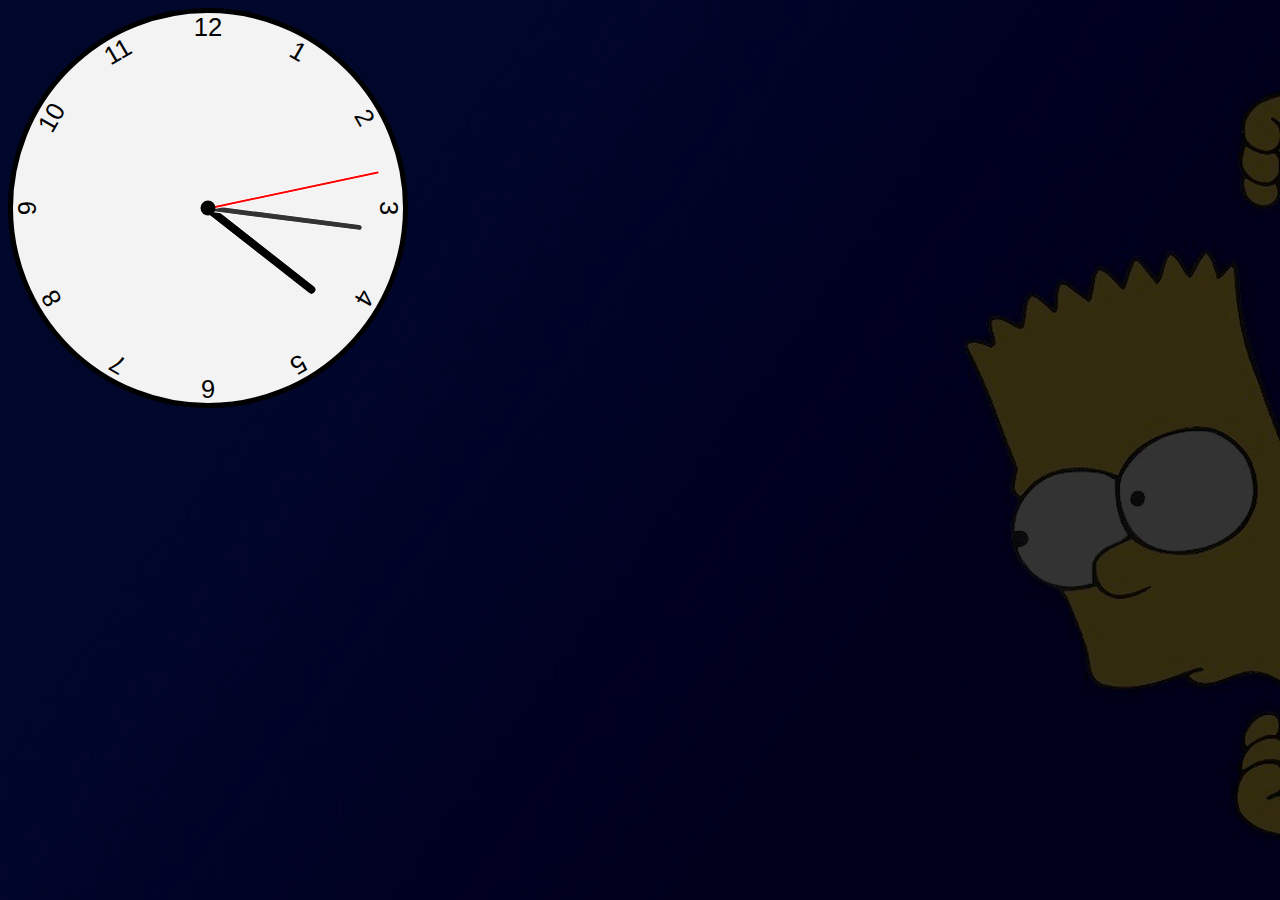
<file: clock/index.html>
<!DOCTYPE html>
<html lang="en">
<head>
    <meta charset="UTF-8">
    <meta http-equiv="X-UA-Compatible" content="IE=edge">
    <meta name="viewport" content="width=device-width, initial-scale=1.0">
    <link rel="stylesheet" href="style.css">
    <link rel="icon" href="assets/clock.png">
    <script src="app.js" defer></script>
    <title>Simple Clock</title>
</head>
<body>
    <div class="clock">
        <div class="hour hand" data-hour-hand></div>
        <div class="minute hand" data-minute-hand></div>
        <div class="second hand" data-second-hand></div>
        <div class="number number1">1</div>
        <div class="number number2">2</div>
        <div class="number number3">3</div>
        <div class="number number4">4</div>
        <div class="number number5">5</div>
        <div class="number number6">6</div>
        <div class="number number7">7</div>
        <div class="number number8">8</div>
        <div class="number number9">9</div>
        <div class="number number10">10</div>
        <div class="number number11">11</div>
        <div class="number number12">12</div>
    </div>
</body>
</html>
</file>
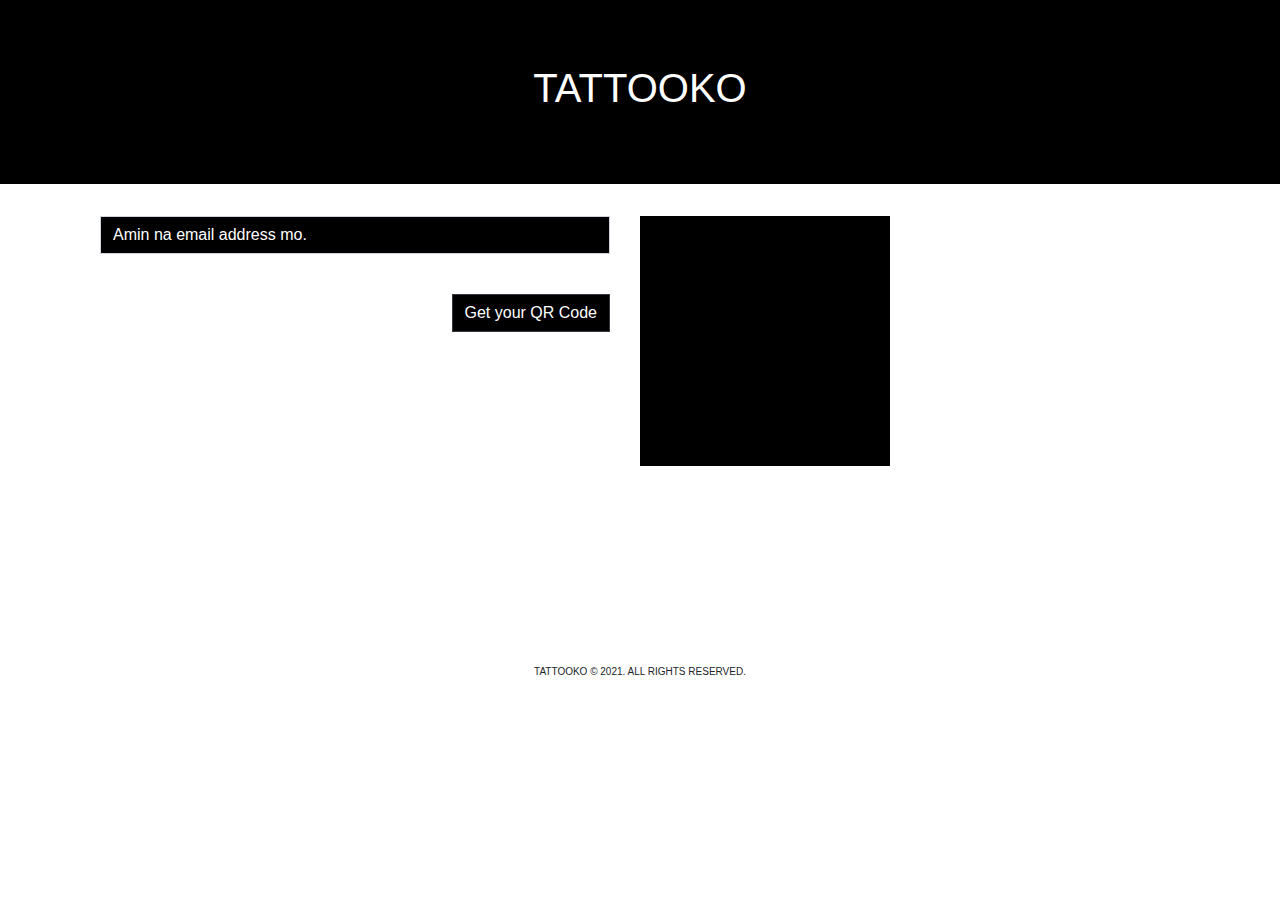
<file: tattooko/index.html>
<!DOCTYPE html>
<html lang="en">
<head>
    <meta charset="UTF-8">
    <meta http-equiv="X-UA-Compatible" content="IE=edge">
    <meta name="viewport" content="width=device-width, initial-scale=1.0">

    <!-- Bootstrap -->
    <link rel="stylesheet" href="https://maxcdn.bootstrapcdn.com/bootstrap/4.5.2/css/bootstrap.min.css">

    <!-- CSS -->
    <link rel="stylesheet" href="style.css">
    <title>***TATTOKO | Actually this is a code generator ;)</title>
</head>
<body>

    <div class="jumbotron text-center rounded-0" id="title-container">
        <h1>TattooKo</h1>
    </div>

    <div class="container">
        <div class="container row">
            <!-- Email Form -->
            <div class="col-sm-6">
                <div class="form-group" id="email-form">
                    <input type="email" class="form-control bg-dark text-white rounded-0" name="email" id="email-id" placeholder="Amin na email address mo." value="">
                    
                    <div class="text-right">
                        

                        <span class="text-danger"></span>
                        <br>
                        <button type="button" class="btn btn-dark mt-3 rounded-0 text-center" id="generate">Get your QR Code</button>
                        
                    </div>
                    
                </div>
            </div>

            <!-- Generated QR Code -->
            <div class="col-sm-6" id="qr-container">
                
                    <div id="qrcode"></div>
                
            </div>
        </div>
    </div>

    <div class="footer text-center mt-4" id="footer-text">
        <h6>tattooko &copy; 2021. All rights reserved.</h6>
    </div>



    <!-- QR Code -->
    <script defer src="qrcode.js"></script>
    <script defer src="qrcode.min.js"></script>

    <!-- jQuery-->
    <script defer src="https://ajax.googleapis.com/ajax/libs/jquery/3.5.1/jquery.min.js"></script>

    <!-- JS -->
    <script defer src="app.js"></script>

    
</body>
</html>
</file>
<file: clock/style.css>
*, *::before, *::after {
    box-sizing: border-box;
    font-family: 'Franklin Gothic Medium', 'Arial Narrow', Arial, sans-serif;
}
body {
    background-image: url("assets/bart-simpson.jpg");
    background-color: rgba(0, 0, 0, 0.80);
    background-repeat: no-repeat;
    background-size: cover;
    background-blend-mode: overlay;
    overflow: hidden;
}

.clock {
    width: 400px;
    height: 400px;
    background-color: #f3f3f3;
    border-radius: 50%;
    border: 5px solid #000;
    position: relative;  
}

.clock .number {
    --rotation: 0;
    position: absolute;
    width: 100%;
    height: 100%;
    text-align: center;
    transform: rotate(var(--rotation));
    font-size: 1.6rem;
}
.clock .number1 { --rotation: 30deg; }
.clock .number2 { --rotation: 60deg; }
.clock .number3 { --rotation: 90deg; }
.clock .number4 { --rotation: 120deg; }
.clock .number5 { --rotation: 150deg; }
.clock .number6 { --rotation: 180deg; }
.clock .number7 { --rotation: 210deg; }
.clock .number8 { --rotation: 240deg; }
.clock .number9 { --rotation: 270deg; }
.clock .number10 { --rotation: 300deg; }
.clock .number11 { --rotation: 330deg; }

.clock .hand {
    --rotation: 0;
    position: absolute;
    bottom: 50%;
    left: 50%;
    background-color: black;
    border: 1px solid white;
    border-top-left-radius: 10px;
    border-top-right-radius: 10px;
    transform-origin: bottom;
    z-index: 10;
    transform: translateX(-50%) rotate(calc(var(--rotation) * 1deg));
}
.clock::after {
    content: "";
    background-color: black;
    top: 50%;
    left: 50%;
    transform: translate(-50%, -50%);
    border-radius: 50%;
    width: 15px;
    height: 15px;
    z-index: 11;
    position: absolute;
}

.clock .hand.hour {
    width: 10px;
    height: 35%;
    background-color: black;
}

.clock .hand.minute {
    width: 7px;
    height: 40%;
    background-color: #333;
}

.clock .hand.second {
    width: 4px;
    height: 45%;
    background-color: red;
}
</file>
<file: tattooko/style.css>
* {
    margin: 0;
    padding: 0;
    box-sizing: border-box;
}
html {
    overflow: hidden;
}
#title-container {
    background-color: black;
}
#title-container h1 {
    color: #fff;
    text-transform: uppercase;
}
#qrcode {
    width: 250px;
    height: 250px;
    background-color: black;
}
#email-form input,
#generate {
    background-color: black !important;
}

#email-id {
    color: white;

}
#email-id::placeholder {
    color: white;
}

#footer-text h6 {
    font-size: 10px;
    margin-top: 12.5rem;
    text-transform: uppercase;
}


@media screen and (max-width: 768px) {
    #qr-container,
    #email-id,
    .text-danger {
        display: flex;
        justify-content: center !important;
        text-align: center;
    }
    #generate {
        width: 100% !important;
    }
}
</file>
